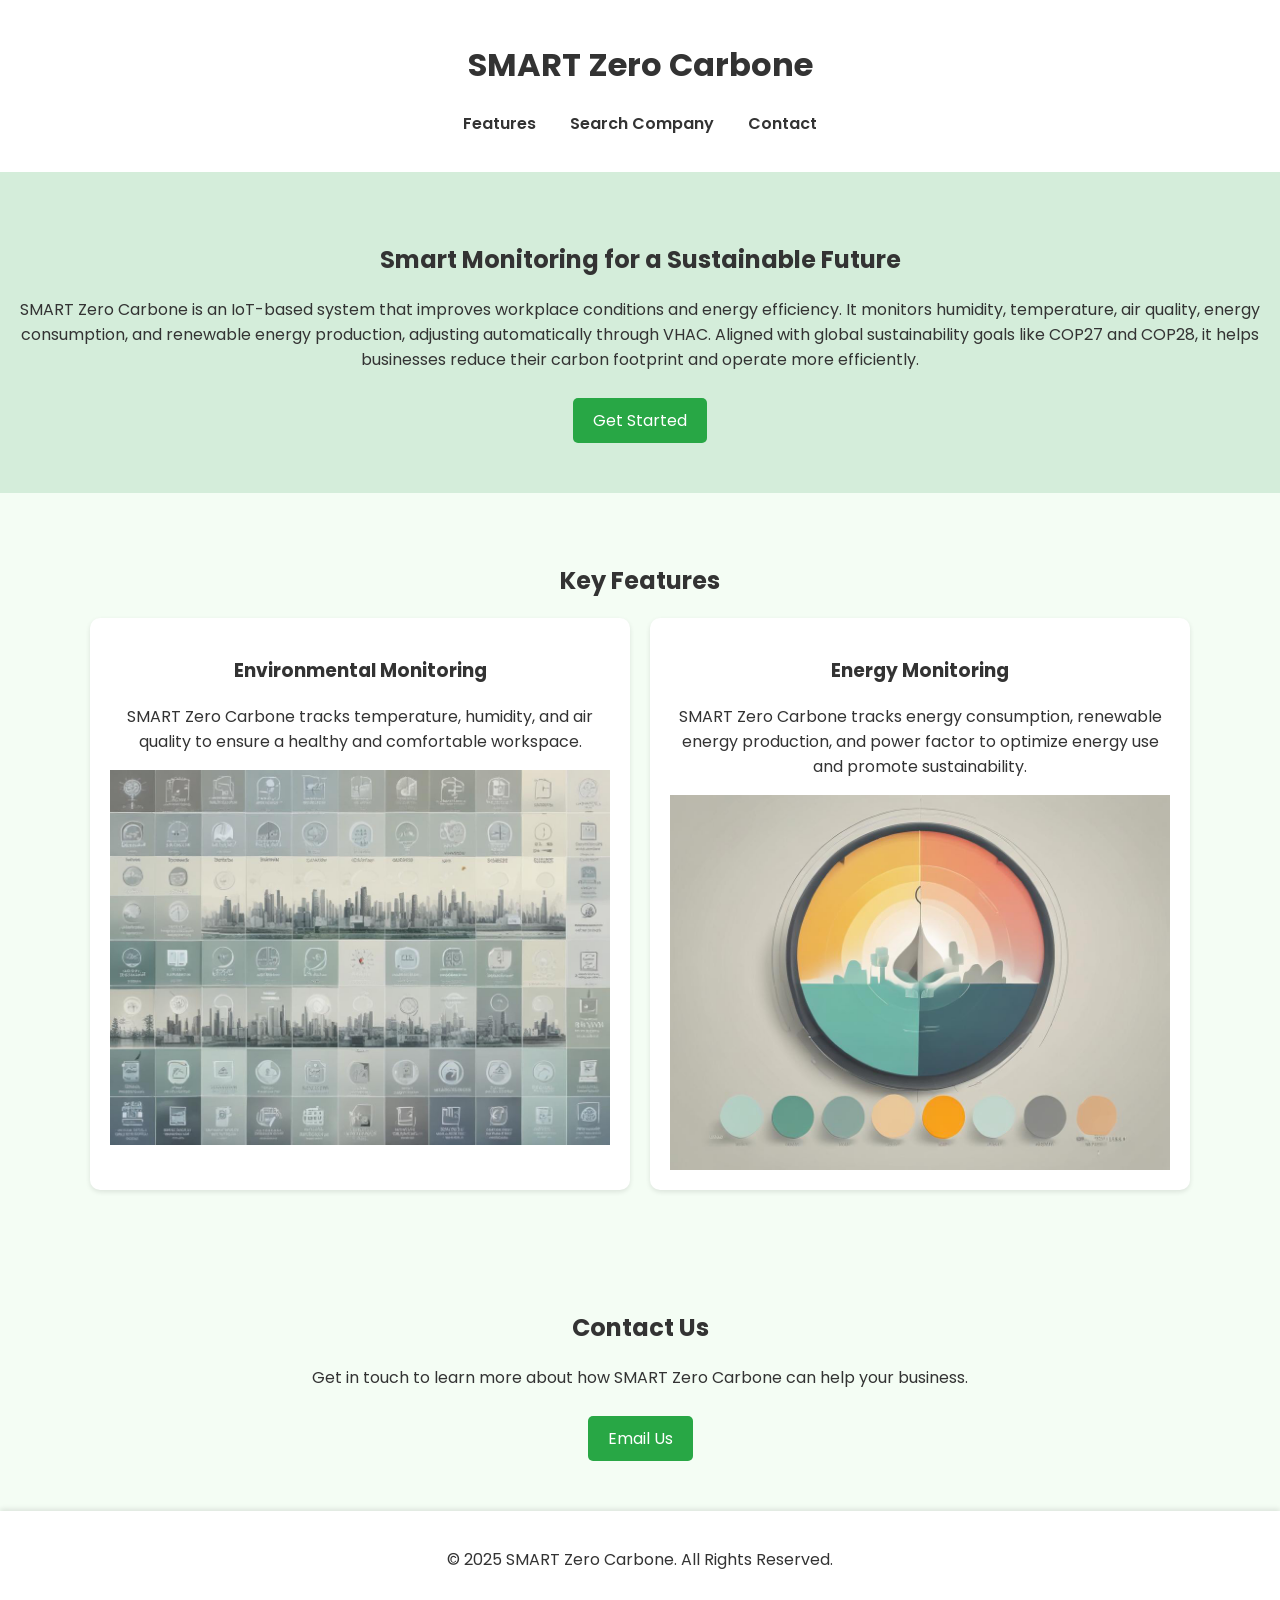
<file: index.html>
<!DOCTYPE html>
<html lang="en">
<head>
    <meta charset="UTF-8">
    <meta name="viewport" content="width=device-width, initial-scale=1.0">
    <title>SMART Zero Carbon</title>
    <link rel="stylesheet" href="Styles/general.css">
    <link rel="stylesheet" href="Styles/popup.css">
    <link href="https://fonts.googleapis.com/css2?family=Poppins:wght@300;400;600&display=swap" rel="stylesheet">
</head>
<body>
    <header>
        <h1>SMART Zero Carbone</h1>
        <nav>
            <ul>
                <li><a href="#features">Features</a></li>
                <li><a href="search-company.html">Search Company</a></li>
                <li><a href="#contact">Contact</a></li>
            </ul>
        </nav>
    </header>
    <!-- Get Started Button -->
    

    <!-- Popup -->
    <div id="popup" class="popup">
        <div class="popup-content">
            <span class="close-btn" onclick="closePopup()">&times;</span>
            <h2>Sign Up</h2>
            <form>
                <input type="text" placeholder="Full Name" required>
                <input type="email" placeholder="Email" required>
                <input type="password" placeholder="Password" required>
                <button type="submit">Sign Up</button>
            </form>
        </div>
    </div>

    
    <section class="hero">
        <h2>Smart Monitoring for a Sustainable Future</h2>
        <p>SMART Zero Carbone is an IoT-based system that improves workplace conditions and energy efficiency. It monitors humidity, temperature, air quality, energy consumption, and renewable energy production, adjusting automatically through VHAC. Aligned with global sustainability goals like COP27 and COP28, it helps businesses reduce their carbon footprint and operate more efficiently.</p>
        <a href="#" class="cta-button" onclick="openPopup()" style="color:white;">Get Started</a>
    </section>
    
    <section id="features" class="features">
        <h2>Key Features</h2>
        <div class="feature-list">
            <a href="environmental-monitoring-page.html" class="feature">
                <h3>Environmental Monitoring</h3>
                <p>SMART Zero Carbone tracks temperature, humidity, and air quality to ensure a healthy and comfortable workspace.</p>
                <img src="images/environmental-monitoring.jpg" class="feature-img"/>
            </a>
            <a href="energy-monitoring.html" class="feature">
                <h3>Energy Monitoring</h3>
                <p>SMART Zero Carbone tracks energy consumption, renewable energy production, and power factor to optimize energy use and promote sustainability.</p>
                <img src="images/energy-monitoring.jpg" alt="Example" class="feature-img" />
            </a>
        </div>
    </section>
    
    <section id="contact" class="contact">
        <h2>Contact Us</h2>
        <p>Get in touch to learn more about how SMART Zero Carbone can help your business.</p>
        <a href="mailto:info@smartzerocarbon.com" class="cta-button">Email Us</a>
    </section>
    
    
    <footer>
        <p>&copy; 2025 SMART Zero Carbone. All Rights Reserved.</p>
    </footer>
    <script>
        function openPopup() {
            document.getElementById('popup').style.display = 'block';
        }
    
        function closePopup() {
            document.getElementById('popup').style.display = 'none';
        }
    </script>
    
</body>
</html>
</file>
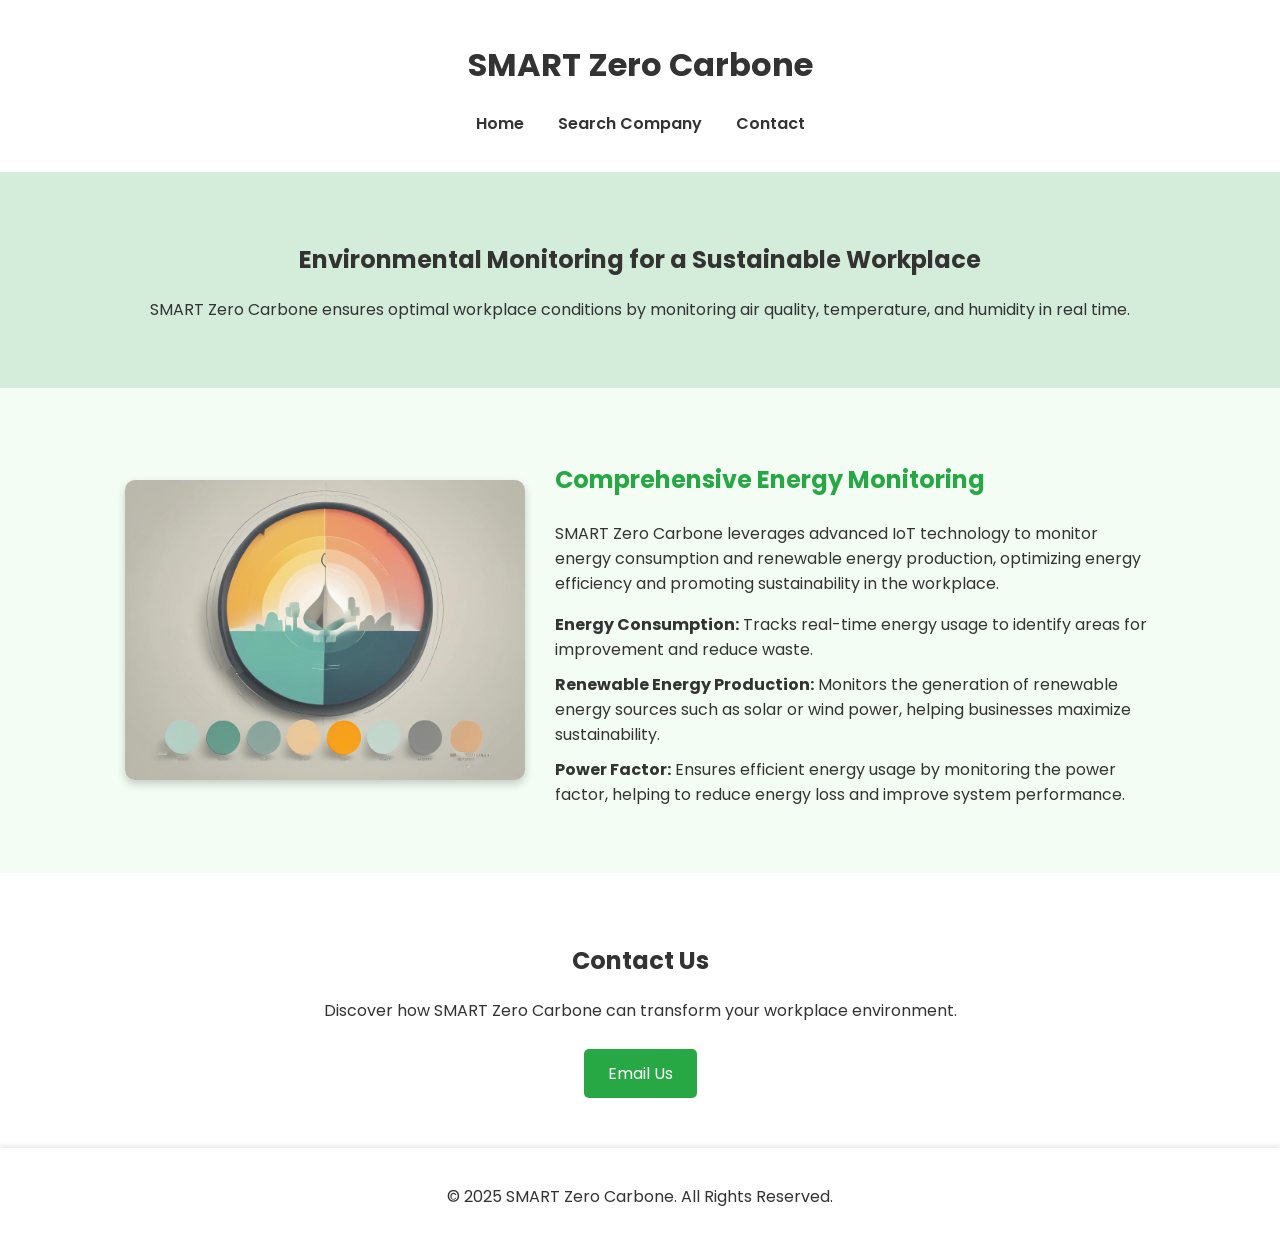
<file: energy-monitoring.html>
<!DOCTYPE html>
<html lang="en">
<head>
    <meta charset="UTF-8">
    <meta name="viewport" content="width=device-width, initial-scale=1.0">
    <title>Environmental Monitoring - SMART Zero Carbone</title>
    <link rel="stylesheet" href="Styles/general.css">
    <link rel="stylesheet" href="Styles/features-details.css">
    <link href="https://fonts.googleapis.com/css2?family=Poppins:wght@300;400;600&display=swap" rel="stylesheet">
</head>
<body>
    <header>
        <h1>SMART Zero Carbone</h1>
        <nav>
            <ul>
                <li><a href="index.html">Home</a></li>
                <li><a href="search-company.html">Search Company</a></li>
                <li><a href="index.html#contact">Contact</a></li>
            </ul>
        </nav>
    </header>
    
    <section class="hero">
        <h2>Environmental Monitoring for a Sustainable Workplace</h2>
        <p>SMART Zero Carbone ensures optimal workplace conditions by monitoring air quality, temperature, and humidity in real time.</p>
    </section>
    
    <section class="details">
        <div class="details-container">
            <img src="images/energy-monitoring.jpg" alt="Environmental Monitoring" class="details-img">
            <div class="feature-details">
              <h3>Comprehensive Energy Monitoring</h3>
              <p>SMART Zero Carbone leverages advanced IoT technology to monitor energy consumption and renewable energy production, optimizing energy efficiency and promoting sustainability in the workplace.</p>
              <ul>
                  <li><strong>Energy Consumption:</strong> Tracks real-time energy usage to identify areas for improvement and reduce waste.</li>
                  <li><strong>Renewable Energy Production:</strong> Monitors the generation of renewable energy sources such as solar or wind power, helping businesses maximize sustainability.</li>
                  <li><strong>Power Factor:</strong> Ensures efficient energy usage by monitoring the power factor, helping to reduce energy loss and improve system performance.</li>
              </ul>
              
            </div>
        </div>
    </section>
    
    <section id="contact" class="contact">
        <h2>Contact Us</h2>
        <p>Discover how SMART Zero Carbone can transform your workplace environment.</p>
        <a href="mailto:info@smartzerocarbon.com" class="cta-button">Email Us</a>
    </section>
    
    <footer>
        <p>&copy; 2025 SMART Zero Carbone. All Rights Reserved.</p>
    </footer>
</body>
</html>
</file>
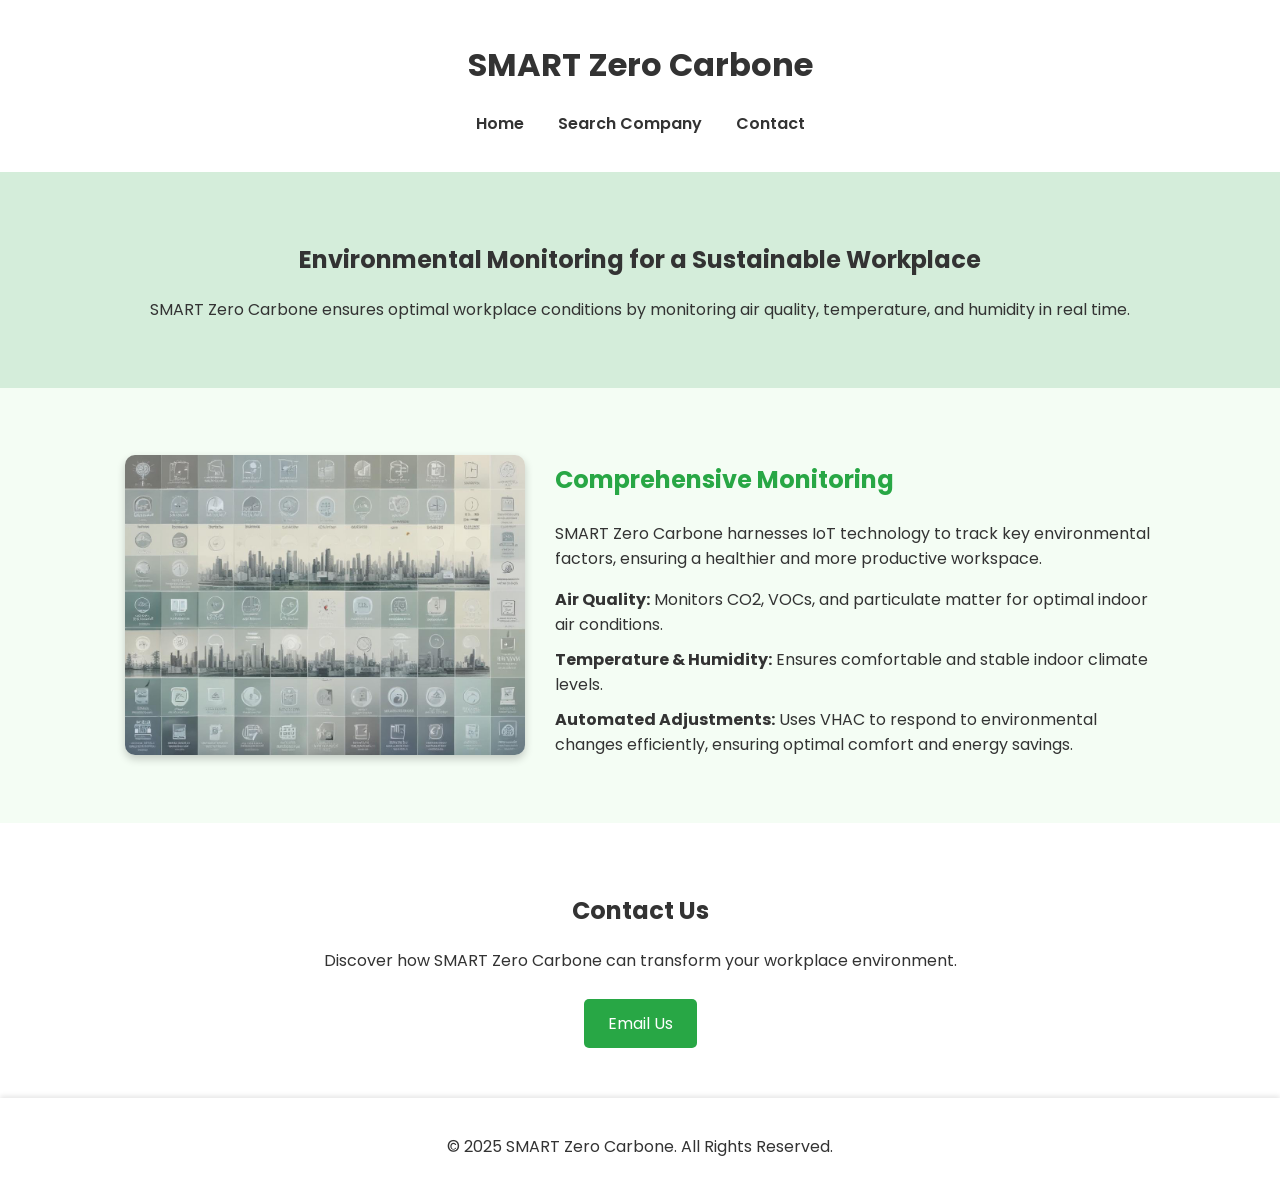
<file: environmental-monitoring-page.html>
<!DOCTYPE html>
<html lang="en">
<head>
    <meta charset="UTF-8">
    <meta name="viewport" content="width=device-width, initial-scale=1.0">
    <title>Environmental Monitoring - SMART Zero Carbone</title>
    <link rel="stylesheet" href="Styles/general.css">
    <link rel="stylesheet" href="Styles/features-details.css">
    <link href="https://fonts.googleapis.com/css2?family=Poppins:wght@300;400;600&display=swap" rel="stylesheet">
</head>
<body>
    <header>
        <h1>SMART Zero Carbone</h1>
        <nav>
            <ul>
                <li><a href="index.html">Home</a></li>
                <li><a href="search-company.html">Search Company</a></li>
                <li><a href="index.html#contact">Contact</a></li>
            </ul>
        </nav>
    </header>
    
    <section class="hero">
        <h2>Environmental Monitoring for a Sustainable Workplace</h2>
        <p>SMART Zero Carbone ensures optimal workplace conditions by monitoring air quality, temperature, and humidity in real time.</p>
    </section>
    
    <section class="details">
        <div class="details-container">
            <img src="images/environmental-monitoring.jpg" alt="Environmental Monitoring" class="details-img">
            <div class="feature-details">
                <h3>Comprehensive Monitoring</h3>
                <p>SMART Zero Carbone harnesses IoT technology to track key environmental factors, ensuring a healthier and more productive workspace.</p>
                <ul>
                    <li><strong>Air Quality:</strong> Monitors CO2, VOCs, and particulate matter for optimal indoor air conditions.</li>
                    <li><strong>Temperature & Humidity:</strong> Ensures comfortable and stable indoor climate levels.</li>
                    <li><strong>Automated Adjustments:</strong> Uses VHAC to respond to environmental changes efficiently, ensuring optimal comfort and energy savings.</li>

                </ul>
            </div>
        </div>
    </section>
    
    <section id="contact" class="contact">
        <h2>Contact Us</h2>
        <p>Discover how SMART Zero Carbone can transform your workplace environment.</p>
        <a href="mailto:info@smartzerocarbon.com" class="cta-button">Email Us</a>
    </section>
    
    <footer>
        <p>&copy; 2025 SMART Zero Carbone. All Rights Reserved.</p>
    </footer>
</body>
</html>
</file>
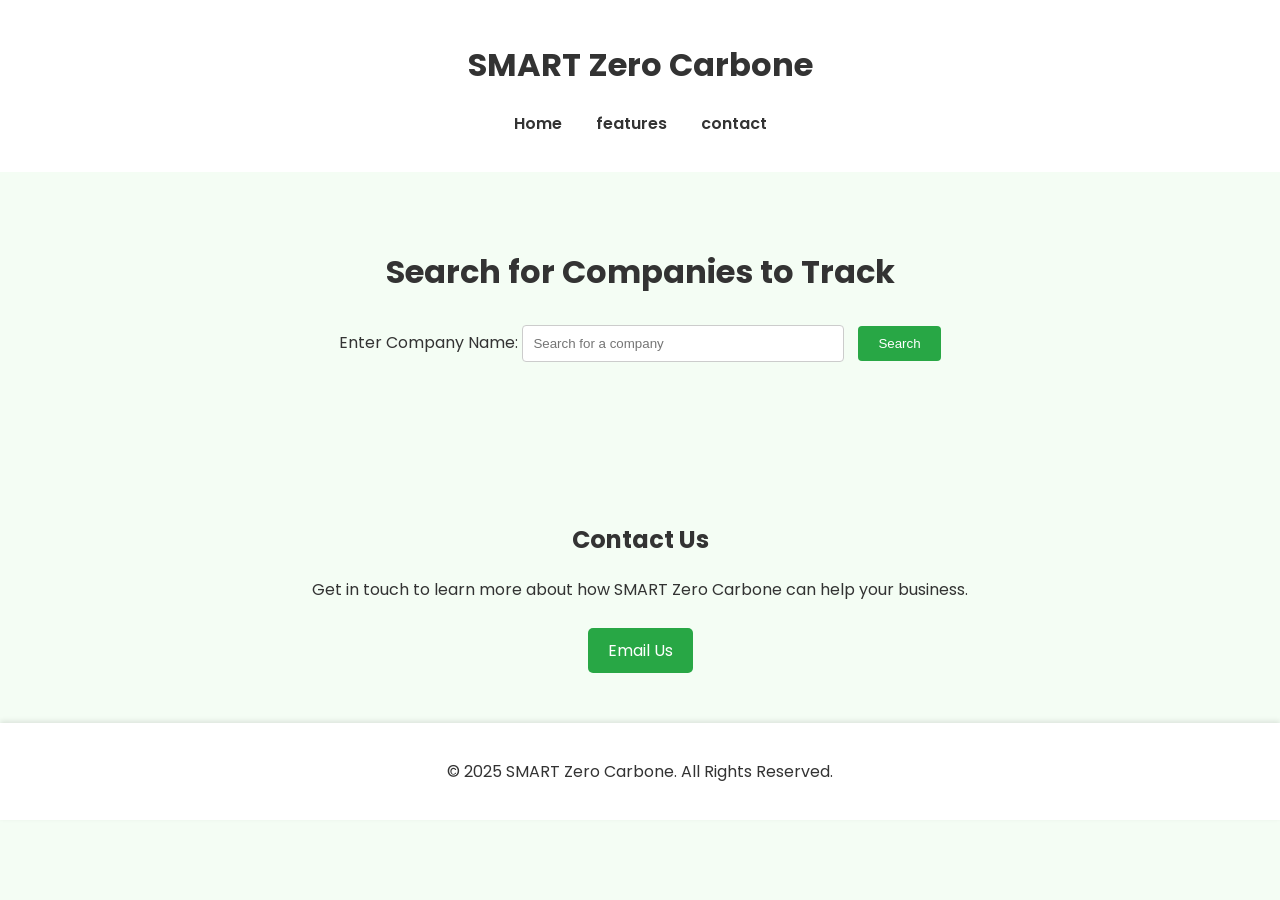
<file: search-company.html>
<!DOCTYPE html>
<html lang="en">
<head>
    <meta charset="UTF-8">
    <meta name="viewport" content="width=device-width, initial-scale=1.0">
    <title>Search Company - SMART Zero Carbone</title>
    <link rel="stylesheet" href="Styles/general.css">
    <link rel="stylesheet" href="Styles/search-company.css">
    <link href="https://fonts.googleapis.com/css2?family=Poppins:wght@300;400;600&display=swap" rel="stylesheet">
</head>
<body>
    <header>
        <h1>SMART Zero Carbone</h1>
        <nav>
            <ul>
                <li><a href="index.html">Home</a></li>
                <li><a href="index.html#features">features</a></li>
                <li><a href="#contact">contact</a></li>
            </ul>
        </nav>
    </header>

    <section class="search-section">
        <h2>Search for Companies to Track</h2>
        <form id="search-form" class="search-form">
            <label for="company-name">Enter Company Name:</label>
            <input type="text" id="company-name" placeholder="Search for a company">
            <button type="submit" class="cta-button">Search</button>
        </form>

        <div id="search-results" class="search-results">
            <!-- Results will be displayed here -->
        </div>
        <!-- Display the company data table after search -->
        <section id="companyDataSection" style="display: none;">
            <h2>Real-Time Data for <span id="companyDisplayName"></span></h2>
            <table id="companyDataTable">
                <thead>
                    <tr>
                        <th>Parameter</th>
                        <th>Value</th>
                        <th>Unit</th>
                    </tr>
                </thead>
                <tbody>
                    <!-- Real-time data will go here -->
                </tbody>
            </table>
        </section>
    </section>
    <section id="contact" class="contact">
      <h2>Contact Us</h2>
      <p>Get in touch to learn more about how SMART Zero Carbone can help your business.</p>
      <a href="mailto:info@smartzerocarbon.com" class="cta-button">Email Us</a>
  </section>

    <footer>
        <p>&copy; 2025 SMART Zero Carbone. All Rights Reserved.</p>
    </footer>

    <script>
        document.addEventListener("DOMContentLoaded", function () {
    const searchForm = document.getElementById('search-form');

    if (searchForm) {
        searchForm.addEventListener('submit', async function (event) {  // Use async here
            event.preventDefault();

            const companyName = document.getElementById('company-name').value.trim();

            if (companyName) {
                const receivedData = await fetchData(companyName); // Await the async function

                if (receivedData) {
                    displayCompanyData(companyName, receivedData); // Call function with actual data
                } else {
                    alert("Company not found.");
                }
            } else {
                alert("Please enter a company name.");
            }
        });
    } else {
        console.error("Error: search-form not found in the DOM.");
    }
});


        function displayCompanyData(companyName, data) {
            
            const companyData = [{parameter : 'Air Quality', value : data.air_quality, unit : 'Index'},
                                {parameter : 'Temperature', value : data.temperature, unit : '°C'},
                                {parameter : 'Humidity', value : data.humidity, unit : '%'}];
            
            if (companyData) {
                document.getElementById('companyDisplayName').textContent = companyName;
                const tableBody = document.getElementById('companyDataTable').getElementsByTagName('tbody')[0];
                tableBody.innerHTML = ''; // Clear previous data
                
                companyData.forEach(row => {
                    const newRow = tableBody.insertRow();
                    newRow.insertCell(0).textContent = row.parameter;
                    newRow.insertCell(1).textContent = row.value;
                    newRow.insertCell(2).textContent = row.unit;
                });
                
                document.getElementById('companyDataSection').style.display = 'block';
            } else {
                alert('No data available for this company');
            }
        }
        async function fetchData(companyName) {
        try {
            const url = `http://192.168.1.15:8000/search-company/?name=${companyName}`;
            const response = await fetch(url);

            if (!response.ok) {
                throw new Error("Network response was not ok");
            }

            const data = await response.json(); // Parse JSON response
            return data; // Return data to the caller
        } catch (error) {
            console.error("Error fetching data:", error);
            return null; // Return null if there is an error
        }
    }
    async function handleCompanyClick(companyName) {
        const data = await fetchData(companyName);
        
        if (data) {
            console.log("Company Data:", data); // ✅ This will print the fetched data
            
        } else {
            console.error("No data found for", companyName);
        }
    }


                
    </script>
</body>
</html>
</file>
<file: Styles/general.css>
body {
  font-family: 'Poppins', sans-serif;
  margin: 0;
  padding: 0;
  background-color: #f4fdf4;
  color: #333;
}
header {
  background: #fff;
  padding: 20px;
  text-align: center;
  box-shadow: 0 2px 5px rgba(0, 0, 0, 0.1);
}
nav ul {
  list-style: none;
  padding: 0;
}
nav ul li {
  display: inline;
  margin: 0 15px;
}
nav ul li a {
  text-decoration: none;
  color: #333;
  font-weight: 600;
  transition: color 0.3s ease-in-out;
}
nav ul li a:hover {
  color: #28a745;
}
.hero {
  text-align: center;
  padding: 50px 20px;
  background: #d4edda;
}
.cta-button {
  display: inline-block;
  padding: 10px 20px;
  background: #28a745;
  color: #fff;
  text-decoration: none;
  border-radius: 5px;
  margin-top: 10px;
  transition: background 0.3s ease-in-out, transform 0.2s ease-in-out;
}
.cta-button:hover {
  background: #218838;
  transform: scale(1.05);
  color: #fff;
  cursor: pointer;
}
.features, .dashboard-preview, .contact {
  text-align: center;
  padding: 50px 20px;
}
.feature-list {
  display: flex;
  justify-content: center;
  gap: 20px;
  flex-wrap: wrap;
}
.feature {
  background: #fff;
  padding: 20px;
  border-radius: 10px;
  box-shadow: 0 2px 5px rgba(0, 0, 0, 0.1);
  width: 500px;
  transition: transform 0.3s ease-in-out, box-shadow 0.3s ease-in-out;
}
.feature:hover {
  transform: translateY(-10px);
  box-shadow: 0 4px 10px rgba(0, 0, 0, 0.2);
}
footer {
  text-align: center;
  padding: 20px;
  background: #fff;
  box-shadow: 0 -2px 5px rgba(0, 0, 0, 0.1);
}
.feature-img{
  display: block; 
  width: 500px;
  margin: 0 auto;
}
</file>
<file: Styles/popup.css>
/* Popup Background */
.popup {
  display: none;
  position: fixed;
  top: 0;
  left: 0;
  width: 100%;
  height: 100%;
  background-color: rgba(0, 0, 0, 0.7);
  z-index: 999;
}
/* Popup Content */
.popup-content {
  background-color: #fff;
  width: 90%;
  max-width: 400px;
  padding: 20px;
  border-radius: 8px;
  box-shadow: 0 4px 8px rgba(0, 0, 0, 0.2);
  position: absolute;
  top: 50%;
  left: 50%;
  transform: translate(-50%, -50%);
}

/* Close Button */
.close-btn {
  position: absolute;
  top: 10px;
  right: 15px;
  font-size: 24px;
  cursor: pointer;
}

/* Form Styling */
form input, form button {
  display: block;
  width: 90%;
  padding: 12px;
  margin: 10px 0;
  border: 1px solid #ccc;
  border-radius: 4px;
  margin : 10px auto;
}

form button {
  background-color: #4CAF50;
  color: white;
  cursor: pointer;
  transition: background-color 0.3s ease;

}

form button:hover {
  background-color: #45a049;
}
a {
  text-decoration: none;  /* Remove underline */
  color: inherit;         /* Keep the link color the same as surrounding text */
}

a:hover, a:active, a:visited {
  color: inherit;         /* Ensure no color change on hover, active, or visited states */
  text-decoration: none;  /* Ensure no underline on hover or active */
}
</file>
<file: Styles/features-details.css>
/* General Styles */
body {
  font-family: 'Poppins', sans-serif;
  margin: 0;
  padding: 0;
  background-color: #f4fdf4;
  color: #333;
}

/* Header */
header {
  background: #fff;
  padding: 20px;
  text-align: center;
  box-shadow: 0 2px 5px rgba(0, 0, 0, 0.1);
}

nav ul {
  list-style: none;
  padding: 0;
}

nav ul li {
  display: inline;
  margin: 0 15px;
}

nav ul li a {
  text-decoration: none;
  color: #333;
  font-weight: 600;
  transition: color 0.3s ease-in-out;
}

nav ul li a:hover {
  color: #28a745;
}

/* Hero Section */
.hero {
  text-align: center;
  padding: 50px 20px;
  background: #d4edda;
}

/* Details Section */
.details {
  padding: 50px 20px;
  text-align: center;
}

.details-container {
  display: flex;
  justify-content: center;
  align-items: center;
  gap: 30px;
  max-width: 1100px;
  margin: auto;
}

.details-img {
  width: 400px;
  height: auto;
  border-radius: 10px;
  box-shadow: 0 4px 8px rgba(0, 0, 0, 0.2);
}

.feature-details {
  max-width: 600px;
  text-align: left;
}

.feature-details h3 {
  font-size: 24px;
  color: #28a745;
}

.feature-details ul {
  list-style-type: none;
  padding: 0;
}

.feature-details li {
  margin-bottom: 10px;
  font-size: 16px;
}

/* Contact Section */
.contact {
  text-align: center;
  padding: 50px 20px;
  background: #fff;
}

.cta-button {
  display: inline-block;
  padding: 12px 24px;
  background: #28a745;
  color: #fff;
  text-decoration: none;
  border-radius: 5px;
  margin-top: 10px;
  transition: background 0.3s ease-in-out, transform 0.2s ease-in-out;
}

.cta-button:hover {
  background: #218838;
  transform: scale(1.05);
}

/* Footer */
footer {
  text-align: center;
  padding: 20px;
  background: #fff;
  box-shadow: 0 -2px 5px rgba(0, 0, 0, 0.1);
}
</file>
<file: Styles/search-company.css>
/* Styling for search page */
.search-section {
  text-align: center;
  padding: 50px 20px;
  background: #f4fdf4;
}

.search-section h2 {
  font-size: 2rem;
  margin-bottom: 20px;
}

.search-form {
  display: inline-block;
  margin-bottom: 20px;
}

.search-form input {
  padding: 10px;
  width: 300px;
  margin-right: 10px;
  border: 1px solid #ccc;
  border-radius: 4px;
}

.search-form button {
  padding: 10px 20px;
  background: #28a745;
  color: white;
  border: none;
  border-radius: 4px;
  cursor: pointer;
}

.search-form button:hover {
  background: #218838;
}

.search-results {
  margin-top: 20px;
  font-size: 1rem;
  text-align: left;
}

.search-results ul {
  list-style: none;
  padding: 0;
}

.search-results li {
  padding: 10px;
  background: #fff;
  margin-bottom: 10px;
  border-radius: 8px;
  box-shadow: 0 2px 5px rgba(0, 0, 0, 0.1);
}

.search-results li:hover {
  background: #f1f1f1;
}
#companyDataSection {
  padding: 50px 20px;
  text-align: center;
}

table {
  width: 60%;
  margin: 20px auto;
  border-collapse: collapse;
}

table, th, td {
  border: 1px solid #ddd;
}

th, td {
  padding: 10px;
  text-align: center;
}

th {
  background-color: #28a745;
  color: white;
}

button {
  padding: 10px 20px;
  background-color: #28a745;
  color: white;
  border: none;
  border-radius: 5px;
  cursor: pointer;
}

button:hover {
  background-color: #218838;
}
</file>
